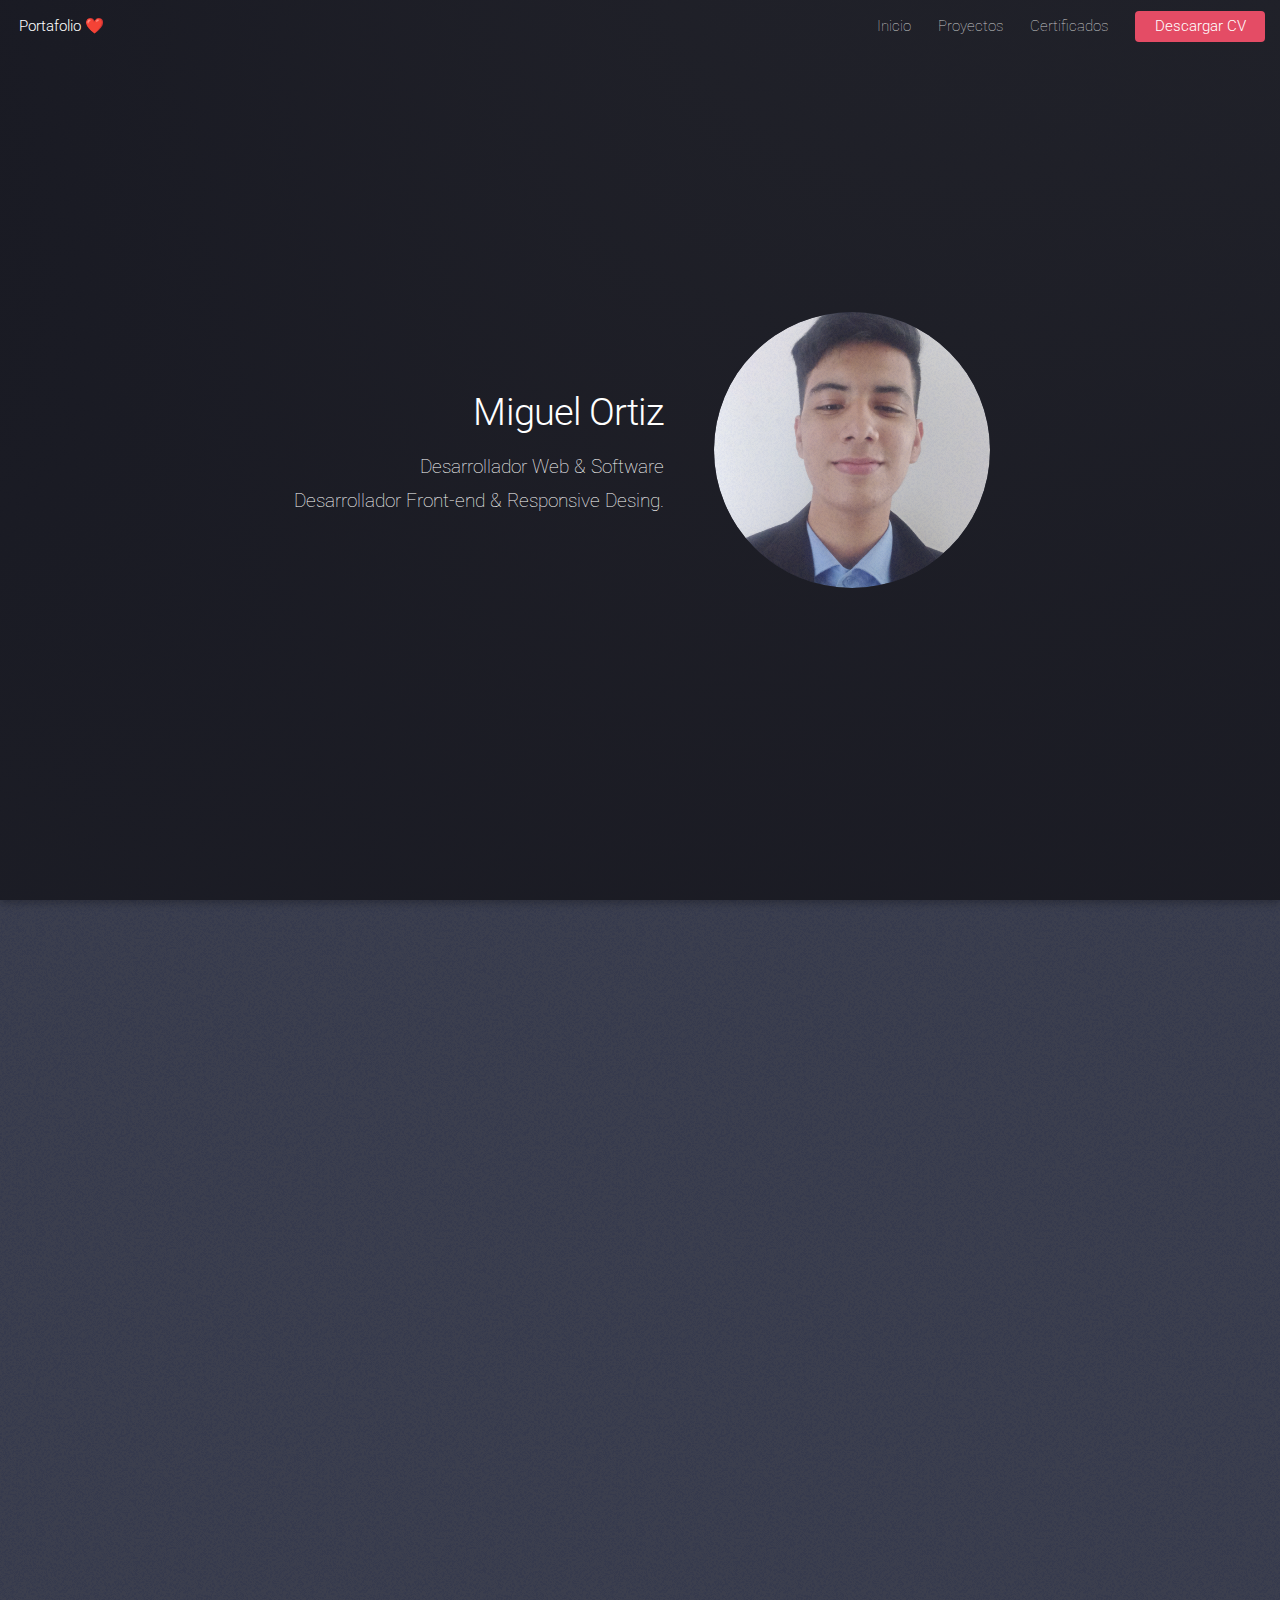
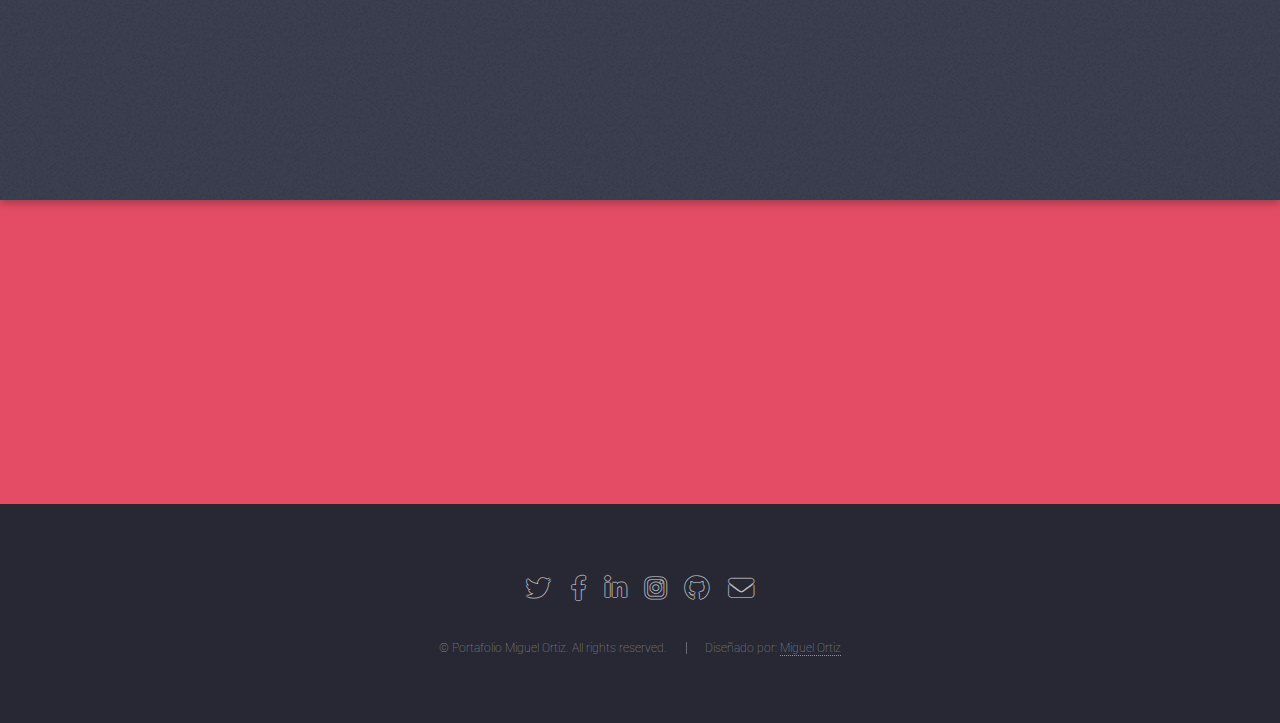
<file: index.html>
<!DOCTYPE HTML>
<html lang="es">
	<head>
		<title>Bienvenido!</title>
		<link rel="shortcut icon" href="images/heart.png">
		<meta charset="utf-8" />
		<meta name="viewport" content="width=device-width, initial-scale=1">
		<link rel="stylesheet" href="assets/css/main.css" />
		<noscript><link rel="stylesheet" href="assets/css/noscript.css" /></noscript>
	</head>
	<body class="is-preload landing">
		<div id="page-wrapper">

			<!-- Header -->
				<header id="header">
					<h1 id="logo"><a href="index.html">Portafolio ❤️</a></h1>
					<nav id="nav">
						<ul>
							<li><a href="index.html">Inicio</a></li>
							<li><a href="#">Proyectos</a></li>
							<li><a href="certificados.php">Certificados</a></li>
							<li><a download="MiguelOrtizCV" href="assets/others/Miguel Angel Ortiz Escobar Currículum vitae.pdf" class="button primary">Descargar CV</a></li>
						</ul>
					</nav>
				</header>

			<!-- Inicio -->
				<section id="banner">
					<div class="content">
						<header>
							<h2>Miguel Ortiz</h2>
							<p>Desarrollador Web & Software<br />
							Desarrollador Front-end & Responsive Desing.
							</p>
						</header>
						<span class="image"><img src="images/foto.jpeg" alt="" /></span>
					</div>
					
				</section>
			
				


			<!-- Sobre mi -->
			<section id="one" class="spotlight style1 bottom">
				<span class="image fit main"><img src="images/code.jpg" alt="" /></span>
				<div class="content">
					<div class="container">
						<div class="row">
							<div class="col-4 col-12-medium">
								<header>
									<h2>Sobre mi</h2>
									<p>Hola!,<br>Bienvenido a mi sitio web personal</p>
								</header>
							</div>
							<div class="col-4 col-12-medium">
								<p>Mi nombre es <strong>Miguel Angel Ortiz Escobar</strong>, soy de Colombia - Cali y tengo 17 años, 
									soy <strong>Freelancer</strong> en mi tiempo libre desarrollando sitios web (Negocios, Portafolios, presentacion),
									y aplicaciones con WordPress para negocios.
								</p>
							</div>
							<div class="col-4 col-12-medium">
								<p><strong>Numero de documento:</strong> 1.109.661.685
								<br><strong>Nombre:</strong> Miguel Angel Ortiz Escobar
								<br><strong>Fecha de nacimiento:</strong> 08/06/2004
								<br><strong>Departamento de residencia</strong>: Tolima - Ibague
								<br><strong>Profesion</strong>: Estudiante
								<br><strong>Experiencia:</strong> 0 experiencia laboral
								<br><strong>Estudios</strong>: Bachiller y Diplomado y Tecnico Mision TIC
								<br><strong>Gustos:</strong> Videojuegos, basketball, programar y aprender
								</p>
							</div>
						</div>
					</div>
				</div>
			</section>
			<!-- Formulario -->
			<section id="five" class="wrapper style2 special fade">
				<div class="container">
					<header>
						<h2>Magna faucibus lorem diam</h2>
						<p>Ante metus praesent faucibus ante integer id accumsan eleifend</p>
					</header>
					<form method="post" action="#" class="cta">
						<div class="row gtr-uniform gtr-50">
							<div class="col-8 col-12-xsmall"><input type="email" name="email" id="email" placeholder="Your Email Address" /></div>
							<div class="col-4 col-12-xsmall"><input type="submit" value="Get Started" class="fit primary" /></div>
						</div>
					</form>
				</div>
			</section>


			

			<!-- Footer -->
				<footer id="footer">
					<ul class="icons">
						<li><a href="https://twitter.com/miguel67156960" class="icon brands alt fa-twitter">
							<span class="label">Twitter</span></a>
						</li>
						<li><a href="https://www.facebook.com/miguelangel.ortizescobar.585" class="icon brands alt fa-facebook-f">
							<span class="label">Facebook</span></a>
						</li>
						<li><a href="https://www.linkedin.com/in/miguel-angel-ortiz-escobar-144a72217/" class="icon brands alt fa-linkedin-in">
							<span class="label">LinkedIn</span></a>
						</li>
						<li><a href="https://www.instagram.com/miguell_ortiz_uwu/" class="icon brands alt fa-instagram">
							<span class="label">Instagram</span></a>
						</li>
						<li><a href="https://github.com/MiguelOrtiz11" class="icon brands alt fa-github">
							<span class="label">GitHub</span></a>
						</li>
						<li><a href="mailto:elsuperm2016@gmail.com" class="icon solid alt fa-envelope">
							<span class="label">Email</span></a>
						</li>
					</ul>
					<ul class="copyright">
						<li>&copy; Portafolio Miguel Ortiz. All rights reserved.</li><li>Diseñado por: <a href="#">Miguel Ortiz</a></li>
					</ul>
				</footer>

		</div>

		<!-- Scripts -->

			<script src="assets/js/jquery.min.js"></script>
			<script src="assets/js/jquery.scrolly.min.js"></script>
			<script src="assets/js/jquery.dropotron.min.js"></script>
			<script src="assets/js/jquery.scrollex.min.js"></script>
			<script src="assets/js/browser.min.js"></script>
			<script src="assets/js/breakpoints.min.js"></script>
			<script src="assets/js/util.js"></script>
			<script src="assets/js/main.js"></script>

	</body>
</html>
</file>
<file: assets/css/noscript.css>
/*
	Landed by HTML5 UP
	html5up.net | @ajlkn
	Free for personal and commercial use under the CCA 3.0 license (html5up.net/license)
*/

/* Loader */

	body.landing.is-preload:before {
		display: none;
	}

	body.landing.is-preload:after {
		display: none;
	}
</file>
<file: assets/css/main.css>
@import url("fontawesome-all.min.css");
@import url("https://fonts.googleapis.com/css?family=Roboto:100,300,100italic,300italic");

html, body, div, span, applet, object,
iframe, h1, h2, h3, h4, h5, h6, p, blockquote,
pre, a, abbr, acronym, address, big, cite,
code, del, dfn, em, img, ins, kbd, q, s, samp,
small, strike, strong, sub, sup, tt, var, b,
u, i, center, dl, dt, dd, ol, ul, li, fieldset,
form, label, legend, table, caption, tbody,
tfoot, thead, tr, th, td, article, aside,
canvas, details, embed, figure, figcaption,
footer, header, hgroup, menu, nav, output, ruby,
section, summary, time, mark, audio, video {
	margin: 0;
	padding: 0;
	border: 0;
	font-size: 100%;
	font: inherit;
	vertical-align: baseline;}

article, aside, details, figcaption, figure,
footer, header, hgroup, menu, nav, section {
	display: block;}

body {
	line-height: 1;
}

ol, ul {
	list-style: none;
}

blockquote, q {
	quotes: none;
}

	blockquote:before, blockquote:after, q:before, q:after {
		content: '';
		content: none;
	}

table {
	border-collapse: collapse;
	border-spacing: 0;
}

body {
	-webkit-text-size-adjust: none;
}

mark {
	background-color: transparent;
	color: inherit;
}

input::-moz-focus-inner {
	border: 0;
	padding: 0;
}

input, select, textarea {
	-moz-appearance: none;
	-webkit-appearance: none;
	-ms-appearance: none;
	appearance: none;
}

/* Basic */

	html {
		box-sizing: border-box;
	}

	*, *:before, *:after {
		box-sizing: inherit;
	}

	html, body {
		background: #1c1d26;
	}

	body.is-preload *, body.is-preload *:before, body.is-preload *:after {
		-moz-animation: none !important;
		-webkit-animation: none !important;
		-ms-animation: none !important;
		animation: none !important;
		-moz-transition: none !important;
		-webkit-transition: none !important;
		-ms-transition: none !important;
		transition: none !important;
	}

	body, input, select, textarea {
		color: rgba(255, 255, 255, 0.75);
		font-family: "Roboto", Helvetica, sans-serif;
		font-size: 15pt;
		font-weight: 100;
		line-height: 1.75em;
	}

	a {
		-moz-transition: border-color 0.2s ease-in-out, color 0.2s ease-in-out;
		-webkit-transition: border-color 0.2s ease-in-out, color 0.2s ease-in-out;
		-ms-transition: border-color 0.2s ease-in-out, color 0.2s ease-in-out;
		transition: border-color 0.2s ease-in-out, color 0.2s ease-in-out;
		border-bottom: dotted 1px;
		color: #e44c65;
		text-decoration: none;
	}

		a:hover {
			color: #e44c65 !important;
			border-bottom-color: transparent;
		}

	strong, b {
		color: #ffffff;
		font-weight: 300;
	}

	em, i {
		font-style: italic;
	}

	p {
		margin: 0 0 2em 0;
	}

	h1, h2, h3, h4, h5, h6 {
		color: #ffffff;
		font-weight: 300;
		line-height: 1em;
		margin: 0 0 1em 0;
	}

		h1 a, h2 a, h3 a, h4 a, h5 a, h6 a {
			color: inherit;
			border: 0;
		}

	h2 {
		font-size: 2em;
		line-height: 1.5em;
		letter-spacing: -0.025em;
	}

	h3 {
		font-size: 1.35em;
		line-height: 1.5em;
	}

	h4 {
		font-size: 1.1em;
		line-height: 1.5em;
	}

	h5 {
		font-size: 0.9em;
		line-height: 1.5em;
	}

	h6 {
		font-size: 0.7em;
		line-height: 1.5em;
	}

	sub {
		font-size: 0.8em;
		position: relative;
		top: 0.5em;
	}

	sup {
		font-size: 0.8em;
		position: relative;
		top: -0.5em;
	}

	hr {
		border: 0;
		border-bottom: solid 1px rgba(255, 255, 255, 0.3);
		margin: 3em 0;
	}

		hr.major {
			margin: 4em 0;
		}

	blockquote {
		border-left: solid 4px rgba(255, 255, 255, 0.3);
		font-style: italic;
		margin: 0 0 2em 0;
		padding: 0.5em 0 0.5em 2em;
	}

	code {
		background: rgba(255, 255, 255, 0.075);
		border-radius: 4px;
		font-family: "Courier New", monospace;
		font-size: 0.9em;
		margin: 0 0.25em;
		padding: 0.25em 0.65em;
	}

	pre {
		-webkit-overflow-scrolling: touch;
		font-family: "Courier New", monospace;
		font-size: 0.9em;
		margin: 0 0 2em 0;
	}

		pre code {
			display: block;
			line-height: 1.75em;
			padding: 1em 1.5em;
			overflow-x: auto;
		}

	.align-left {
		text-align: left;
	}

	.align-center {
		text-align: center;
	}

	.align-right {
		text-align: right;
	}

/* Loader */

	@-moz-keyframes spinner-show {
		0% {
			opacity: 0;
		}

		100% {
			opacity: 1;
		}
	}

	@-webkit-keyframes spinner-show {
		0% {
			opacity: 0;
		}

		100% {
			opacity: 1;
		}
	}

	@-ms-keyframes spinner-show {
		0% {
			opacity: 0;
		}

		100% {
			opacity: 1;
		}
	}

	@keyframes spinner-show {
		0% {
			opacity: 0;
		}

		100% {
			opacity: 1;
		}
	}

	@-moz-keyframes spinner-hide {
		0% {
			color: rgba(255, 255, 255, 0.15);
			z-index: 100001;
			-moz-transform: scale(1) rotate(0deg);
			-webkit-transform: scale(1) rotate(0deg);
			-ms-transform: scale(1) rotate(0deg);
			transform: scale(1) rotate(0deg);
		}

		99% {
			color: #1c1d26;
			z-index: 100001;
			-moz-transform: scale(0.5) rotate(360deg);
			-webkit-transform: scale(0.5) rotate(360deg);
			-ms-transform: scale(0.5) rotate(360deg);
			transform: scale(0.5) rotate(360deg);
		}

		100% {
			color: #1c1d26;
			z-index: -1;
			-moz-transform: scale(0.5) rotate(360deg);
			-webkit-transform: scale(0.5) rotate(360deg);
			-ms-transform: scale(0.5) rotate(360deg);
			transform: scale(0.5) rotate(360deg);
		}
	}

	@-webkit-keyframes spinner-hide {
		0% {
			color: rgba(255, 255, 255, 0.15);
			z-index: 100001;
			-moz-transform: scale(1) rotate(0deg);
			-webkit-transform: scale(1) rotate(0deg);
			-ms-transform: scale(1) rotate(0deg);
			transform: scale(1) rotate(0deg);
		}

		99% {
			color: #1c1d26;
			z-index: 100001;
			-moz-transform: scale(0.5) rotate(360deg);
			-webkit-transform: scale(0.5) rotate(360deg);
			-ms-transform: scale(0.5) rotate(360deg);
			transform: scale(0.5) rotate(360deg);
		}

		100% {
			color: #1c1d26;
			z-index: -1;
			-moz-transform: scale(0.5) rotate(360deg);
			-webkit-transform: scale(0.5) rotate(360deg);
			-ms-transform: scale(0.5) rotate(360deg);
			transform: scale(0.5) rotate(360deg);
		}
	}

	@-ms-keyframes spinner-hide {
		0% {
			color: rgba(255, 255, 255, 0.15);
			z-index: 100001;
			-moz-transform: scale(1) rotate(0deg);
			-webkit-transform: scale(1) rotate(0deg);
			-ms-transform: scale(1) rotate(0deg);
			transform: scale(1) rotate(0deg);
		}

		99% {
			color: #1c1d26;
			z-index: 100001;
			-moz-transform: scale(0.5) rotate(360deg);
			-webkit-transform: scale(0.5) rotate(360deg);
			-ms-transform: scale(0.5) rotate(360deg);
			transform: scale(0.5) rotate(360deg);
		}

		100% {
			color: #1c1d26;
			z-index: -1;
			-moz-transform: scale(0.5) rotate(360deg);
			-webkit-transform: scale(0.5) rotate(360deg);
			-ms-transform: scale(0.5) rotate(360deg);
			transform: scale(0.5) rotate(360deg);
		}
	}

	@keyframes spinner-hide {
		0% {
			color: rgba(255, 255, 255, 0.15);
			z-index: 100001;
			-moz-transform: scale(1) rotate(0deg);
			-webkit-transform: scale(1) rotate(0deg);
			-ms-transform: scale(1) rotate(0deg);
			transform: scale(1) rotate(0deg);
		}

		99% {
			color: #1c1d26;
			z-index: 100001;
			-moz-transform: scale(0.5) rotate(360deg);
			-webkit-transform: scale(0.5) rotate(360deg);
			-ms-transform: scale(0.5) rotate(360deg);
			transform: scale(0.5) rotate(360deg);
		}

		100% {
			color: #1c1d26;
			z-index: -1;
			-moz-transform: scale(0.5) rotate(360deg);
			-webkit-transform: scale(0.5) rotate(360deg);
			-ms-transform: scale(0.5) rotate(360deg);
			transform: scale(0.5) rotate(360deg);
		}
	}

	@-moz-keyframes spinner-rotate {
		0% {
			-moz-transform: scale(1) rotate(0deg);
			-webkit-transform: scale(1) rotate(0deg);
			-ms-transform: scale(1) rotate(0deg);
			transform: scale(1) rotate(0deg);
		}

		100% {
			-moz-transform: scale(1) rotate(360deg);
			-webkit-transform: scale(1) rotate(360deg);
			-ms-transform: scale(1) rotate(360deg);
			transform: scale(1) rotate(360deg);
		}
	}

	@-webkit-keyframes spinner-rotate {
		0% {
			-moz-transform: scale(1) rotate(0deg);
			-webkit-transform: scale(1) rotate(0deg);
			-ms-transform: scale(1) rotate(0deg);
			transform: scale(1) rotate(0deg);
		}

		100% {
			-moz-transform: scale(1) rotate(360deg);
			-webkit-transform: scale(1) rotate(360deg);
			-ms-transform: scale(1) rotate(360deg);
			transform: scale(1) rotate(360deg);
		}
	}

	@-ms-keyframes spinner-rotate {
		0% {
			-moz-transform: scale(1) rotate(0deg);
			-webkit-transform: scale(1) rotate(0deg);
			-ms-transform: scale(1) rotate(0deg);
			transform: scale(1) rotate(0deg);
		}

		100% {
			-moz-transform: scale(1) rotate(360deg);
			-webkit-transform: scale(1) rotate(360deg);
			-ms-transform: scale(1) rotate(360deg);
			transform: scale(1) rotate(360deg);
		}
	}

	@keyframes spinner-rotate {
		0% {
			-moz-transform: scale(1) rotate(0deg);
			-webkit-transform: scale(1) rotate(0deg);
			-ms-transform: scale(1) rotate(0deg);
			transform: scale(1) rotate(0deg);
		}

		100% {
			-moz-transform: scale(1) rotate(360deg);
			-webkit-transform: scale(1) rotate(360deg);
			-ms-transform: scale(1) rotate(360deg);
			transform: scale(1) rotate(360deg);
		}
	}

	@-moz-keyframes overlay-hide {
		0% {
			opacity: 1;
			z-index: 100000;
		}

		15% {
			opacity: 1;
			z-index: 100000;
		}

		99% {
			opacity: 0;
			z-index: 100000;
		}

		100% {
			opacity: 0;
			z-index: -1;
		}
	}

	@-webkit-keyframes overlay-hide {
		0% {
			opacity: 1;
			z-index: 100000;
		}

		15% {
			opacity: 1;
			z-index: 100000;
		}

		99% {
			opacity: 0;
			z-index: 100000;
		}

		100% {
			opacity: 0;
			z-index: -1;
		}
	}

	@-ms-keyframes overlay-hide {
		0% {
			opacity: 1;
			z-index: 100000;
		}

		15% {
			opacity: 1;
			z-index: 100000;
		}

		99% {
			opacity: 0;
			z-index: 100000;
		}

		100% {
			opacity: 0;
			z-index: -1;
		}
	}

	@keyframes overlay-hide {
		0% {
			opacity: 1;
			z-index: 100000;
		}

		15% {
			opacity: 1;
			z-index: 100000;
		}

		99% {
			opacity: 0;
			z-index: 100000;
		}

		100% {
			opacity: 0;
			z-index: -1;
		}
	}

	body.landing {
		text-decoration: none;
	}

		body.landing:before {
			-moz-osx-font-smoothing: grayscale;
			-webkit-font-smoothing: antialiased;
			display: inline-block;
			font-style: normal;
			font-variant: normal;
			text-rendering: auto;
			line-height: 1;
			text-transform: none !important;
			font-family: 'Font Awesome 5 Free';
			font-weight: 900;
		}

		body.landing:before {
			-moz-animation: spinner-show 1.5s 1 0.25s ease forwards, spinner-hide 0.25s ease-in-out forwards !important;
			-webkit-animation: spinner-show 1.5s 1 0.25s ease forwards, spinner-hide 0.25s ease-in-out forwards !important;
			-ms-animation: spinner-show 1.5s 1 0.25s ease forwards, spinner-hide 0.25s ease-in-out forwards !important;
			animation: spinner-show 1.5s 1 0.25s ease forwards, spinner-hide 0.25s ease-in-out forwards !important;
			-moz-transform-origin: 50% 50%;
			-webkit-transform-origin: 50% 50%;
			-ms-transform-origin: 50% 50%;
			transform-origin: 50% 50%;
			color: rgba(255, 255, 255, 0.15);
			content: '\f1ce';
			cursor: default;
			display: block;
			font-size: 2em;
			height: 2em;
			left: 50%;
			line-height: 2em;
			margin: -1em 0 0 -1em;
			opacity: 0;
			position: fixed;
			text-align: center;
			top: 50%;
			width: 2em;
			z-index: -1;
		}

		body.landing:after {
			-moz-animation: overlay-hide 1.5s ease-in forwards !important;
			-webkit-animation: overlay-hide 1.5s ease-in forwards !important;
			-ms-animation: overlay-hide 1.5s ease-in forwards !important;
			animation: overlay-hide 1.5s ease-in forwards !important;
			background: #1c1d26;
			content: '';
			display: block;
			height: 100%;
			left: 0;
			opacity: 0;
			position: fixed;
			top: 0;
			width: 100%;
			z-index: -1;
		}

		body.landing.is-preload:before {
			-moz-animation: spinner-show 1.5s 1 0.25s ease forwards, spinner-rotate 0.75s infinite linear !important;
			-webkit-animation: spinner-show 1.5s 1 0.25s ease forwards, spinner-rotate 0.75s infinite linear !important;
			-ms-animation: spinner-show 1.5s 1 0.25s ease forwards, spinner-rotate 0.75s infinite linear !important;
			animation: spinner-show 1.5s 1 0.25s ease forwards, spinner-rotate 0.75s infinite linear !important;
			z-index: 100001;
		}

		body.landing.is-preload:after {
			-moz-animation: none !important;
			-webkit-animation: none !important;
			-ms-animation: none !important;
			animation: none !important;
			opacity: 1;
			z-index: 100000;
		}

	@media (-webkit-min-device-pixel-ratio: 2) {

		body.landing:before {
			line-height: 2.025em;
		}

	}

/* Container */

	.container {
		margin: 0 auto;
		max-width: calc(100% - 4em);
		width: 70em;
	}

		.container.xsmall {
			width: 17.5em;
		}

		.container.small {
			width: 35em;
		}

		.container.medium {
			width: 52.5em;
		}

		.container.large {
			width: 87.5em;
		}

		.container.xlarge {
			width: 105em;
		}

		.container.max {
			width: 100%;
		}

		@media screen and (max-width: 1280px) {

			.container {
				width: 90%;
				max-width: 100%;
			}

		}

		@media screen and (max-width: 980px) {

			.container {
				width: 100% !important;
			}

		}

/* Row */

	.row {
		display: flex;
		flex-wrap: wrap;
		box-sizing: border-box;
		align-items: stretch;
	}

		.row > * {
			box-sizing: border-box;
		}

		.row.gtr-uniform > * > :last-child {
			margin-bottom: 0;
		}

		.row.aln-left {
			justify-content: flex-start;
		}

		.row.aln-center {
			justify-content: center;
		}

		.row.aln-right {
			justify-content: flex-end;
		}

		.row.aln-top {
			align-items: flex-start;
		}

		.row.aln-middle {
			align-items: center;
		}

		.row.aln-bottom {
			align-items: flex-end;
		}

		.row > .imp {
			order: -1;
		}

		.row > .col-1 {
			width: 8.33333%;
		}

		.row > .off-1 {
			margin-left: 8.33333%;
		}

		.row > .col-2 {
			width: 16.66667%;
		}

		.row > .off-2 {
			margin-left: 16.66667%;
		}

		.row > .col-3 {
			width: 25%;
		}

		.row > .off-3 {
			margin-left: 25%;
		}

		.row > .col-4 {
			width: 33.33333%;
		}

		.row > .off-4 {
			margin-left: 33.33333%;
		}

		.row > .col-5 {
			width: 41.66667%;
		}

		.row > .off-5 {
			margin-left: 41.66667%;
		}

		.row > .col-6 {
			width: 50%;
		}

		.row > .off-6 {
			margin-left: 50%;
		}

		.row > .col-7 {
			width: 58.33333%;
		}

		.row > .off-7 {
			margin-left: 58.33333%;
		}

		.row > .col-8 {
			width: 66.66667%;
		}

		.row > .off-8 {
			margin-left: 66.66667%;
		}

		.row > .col-9 {
			width: 75%;
		}

		.row > .off-9 {
			margin-left: 75%;
		}

		.row > .col-10 {
			width: 83.33333%;
		}

		.row > .off-10 {
			margin-left: 83.33333%;
		}

		.row > .col-11 {
			width: 91.66667%;
		}

		.row > .off-11 {
			margin-left: 91.66667%;
		}

		.row > .col-12 {
			width: 100%;
		}

		.row > .off-12 {
			margin-left: 100%;
		}

		.row.gtr-0 {
			margin-top: 0;
			margin-left: 0em;
		}

			.row.gtr-0 > * {
				padding: 0 0 0 0em;
			}

			.row.gtr-0.gtr-uniform {
				margin-top: 0em;
			}

				.row.gtr-0.gtr-uniform > * {
					padding-top: 0em;
				}

		.row.gtr-25 {
			margin-top: 0;
			margin-left: -0.625em;
		}

			.row.gtr-25 > * {
				padding: 0 0 0 0.625em;
			}

			.row.gtr-25.gtr-uniform {
				margin-top: -0.625em;
			}

				.row.gtr-25.gtr-uniform > * {
					padding-top: 0.625em;
				}

		.row.gtr-50 {
			margin-top: 0;
			margin-left: -1.25em;
		}

			.row.gtr-50 > * {
				padding: 0 0 0 1.25em;
			}

			.row.gtr-50.gtr-uniform {
				margin-top: -1.25em;
			}

				.row.gtr-50.gtr-uniform > * {
					padding-top: 1.25em;
				}

		.row {
			margin-top: 0;
			margin-left: -2.5em;
		}

			.row > * {
				padding: 0 0 0 2.5em;
			}

			.row.gtr-uniform {
				margin-top: -2.5em;
			}

				.row.gtr-uniform > * {
					padding-top: 2.5em;
				}

		.row.gtr-150 {
			margin-top: 0;
			margin-left: -3.75em;
		}

			.row.gtr-150 > * {
				padding: 0 0 0 3.75em;
			}

			.row.gtr-150.gtr-uniform {
				margin-top: -3.75em;
			}

				.row.gtr-150.gtr-uniform > * {
					padding-top: 3.75em;
				}

		.row.gtr-200 {
			margin-top: 0;
			margin-left: -5em;
		}

			.row.gtr-200 > * {
				padding: 0 0 0 5em;
			}

			.row.gtr-200.gtr-uniform {
				margin-top: -5em;
			}

				.row.gtr-200.gtr-uniform > * {
					padding-top: 5em;
				}

		@media screen and (max-width: 1680px) {

			.row {
				display: flex;
				flex-wrap: wrap;
				box-sizing: border-box;
				align-items: stretch;
			}

				.row > * {
					box-sizing: border-box;
				}

				.row.gtr-uniform > * > :last-child {
					margin-bottom: 0;
				}

				.row.aln-left {
					justify-content: flex-start;
				}

				.row.aln-center {
					justify-content: center;
				}

				.row.aln-right {
					justify-content: flex-end;
				}

				.row.aln-top {
					align-items: flex-start;
				}

				.row.aln-middle {
					align-items: center;
				}

				.row.aln-bottom {
					align-items: flex-end;
				}

				.row > .imp-xlarge {
					order: -1;
				}

				.row > .col-1-xlarge {
					width: 8.33333%;
				}

				.row > .off-1-xlarge {
					margin-left: 8.33333%;
				}

				.row > .col-2-xlarge {
					width: 16.66667%;
				}

				.row > .off-2-xlarge {
					margin-left: 16.66667%;
				}

				.row > .col-3-xlarge {
					width: 25%;
				}

				.row > .off-3-xlarge {
					margin-left: 25%;
				}

				.row > .col-4-xlarge {
					width: 33.33333%;
				}

				.row > .off-4-xlarge {
					margin-left: 33.33333%;
				}

				.row > .col-5-xlarge {
					width: 41.66667%;
				}

				.row > .off-5-xlarge {
					margin-left: 41.66667%;
				}

				.row > .col-6-xlarge {
					width: 50%;
				}

				.row > .off-6-xlarge {
					margin-left: 50%;
				}

				.row > .col-7-xlarge {
					width: 58.33333%;
				}

				.row > .off-7-xlarge {
					margin-left: 58.33333%;
				}

				.row > .col-8-xlarge {
					width: 66.66667%;
				}

				.row > .off-8-xlarge {
					margin-left: 66.66667%;
				}

				.row > .col-9-xlarge {
					width: 75%;
				}

				.row > .off-9-xlarge {
					margin-left: 75%;
				}

				.row > .col-10-xlarge {
					width: 83.33333%;
				}

				.row > .off-10-xlarge {
					margin-left: 83.33333%;
				}

				.row > .col-11-xlarge {
					width: 91.66667%;
				}

				.row > .off-11-xlarge {
					margin-left: 91.66667%;
				}

				.row > .col-12-xlarge {
					width: 100%;
				}

				.row > .off-12-xlarge {
					margin-left: 100%;
				}

				.row.gtr-0 {
					margin-top: 0;
					margin-left: 0em;
				}

					.row.gtr-0 > * {
						padding: 0 0 0 0em;
					}

					.row.gtr-0.gtr-uniform {
						margin-top: 0em;
					}

						.row.gtr-0.gtr-uniform > * {
							padding-top: 0em;
						}

				.row.gtr-25 {
					margin-top: 0;
					margin-left: -0.625em;
				}

					.row.gtr-25 > * {
						padding: 0 0 0 0.625em;
					}

					.row.gtr-25.gtr-uniform {
						margin-top: -0.625em;
					}

						.row.gtr-25.gtr-uniform > * {
							padding-top: 0.625em;
						}

				.row.gtr-50 {
					margin-top: 0;
					margin-left: -1.25em;
				}

					.row.gtr-50 > * {
						padding: 0 0 0 1.25em;
					}

					.row.gtr-50.gtr-uniform {
						margin-top: -1.25em;
					}

						.row.gtr-50.gtr-uniform > * {
							padding-top: 1.25em;
						}

				.row {
					margin-top: 0;
					margin-left: -2.5em;
				}

					.row > * {
						padding: 0 0 0 2.5em;
					}

					.row.gtr-uniform {
						margin-top: -2.5em;
					}

						.row.gtr-uniform > * {
							padding-top: 2.5em;
						}

				.row.gtr-150 {
					margin-top: 0;
					margin-left: -3.75em;
				}

					.row.gtr-150 > * {
						padding: 0 0 0 3.75em;
					}

					.row.gtr-150.gtr-uniform {
						margin-top: -3.75em;
					}

						.row.gtr-150.gtr-uniform > * {
							padding-top: 3.75em;
						}

				.row.gtr-200 {
					margin-top: 0;
					margin-left: -5em;
				}

					.row.gtr-200 > * {
						padding: 0 0 0 5em;
					}

					.row.gtr-200.gtr-uniform {
						margin-top: -5em;
					}

						.row.gtr-200.gtr-uniform > * {
							padding-top: 5em;
						}

		}

		@media screen and (max-width: 1280px) {

			.row {
				display: flex;
				flex-wrap: wrap;
				box-sizing: border-box;
				align-items: stretch;
			}

				.row > * {
					box-sizing: border-box;
				}

				.row.gtr-uniform > * > :last-child {
					margin-bottom: 0;
				}

				.row.aln-left {
					justify-content: flex-start;
				}

				.row.aln-center {
					justify-content: center;
				}

				.row.aln-right {
					justify-content: flex-end;
				}

				.row.aln-top {
					align-items: flex-start;
				}

				.row.aln-middle {
					align-items: center;
				}

				.row.aln-bottom {
					align-items: flex-end;
				}

				.row > .imp-large {
					order: -1;
				}

				.row > .col-1-large {
					width: 8.33333%;
				}

				.row > .off-1-large {
					margin-left: 8.33333%;
				}

				.row > .col-2-large {
					width: 16.66667%;
				}

				.row > .off-2-large {
					margin-left: 16.66667%;
				}

				.row > .col-3-large {
					width: 25%;
				}

				.row > .off-3-large {
					margin-left: 25%;
				}

				.row > .col-4-large {
					width: 33.33333%;
				}

				.row > .off-4-large {
					margin-left: 33.33333%;
				}

				.row > .col-5-large {
					width: 41.66667%;
				}

				.row > .off-5-large {
					margin-left: 41.66667%;
				}

				.row > .col-6-large {
					width: 50%;
				}

				.row > .off-6-large {
					margin-left: 50%;
				}

				.row > .col-7-large {
					width: 58.33333%;
				}

				.row > .off-7-large {
					margin-left: 58.33333%;
				}

				.row > .col-8-large {
					width: 66.66667%;
				}

				.row > .off-8-large {
					margin-left: 66.66667%;
				}

				.row > .col-9-large {
					width: 75%;
				}

				.row > .off-9-large {
					margin-left: 75%;
				}

				.row > .col-10-large {
					width: 83.33333%;
				}

				.row > .off-10-large {
					margin-left: 83.33333%;
				}

				.row > .col-11-large {
					width: 91.66667%;
				}

				.row > .off-11-large {
					margin-left: 91.66667%;
				}

				.row > .col-12-large {
					width: 100%;
				}

				.row > .off-12-large {
					margin-left: 100%;
				}

				.row.gtr-0 {
					margin-top: 0;
					margin-left: 0em;
				}

					.row.gtr-0 > * {
						padding: 0 0 0 0em;
					}

					.row.gtr-0.gtr-uniform {
						margin-top: 0em;
					}

						.row.gtr-0.gtr-uniform > * {
							padding-top: 0em;
						}

				.row.gtr-25 {
					margin-top: 0;
					margin-left: -0.625em;
				}

					.row.gtr-25 > * {
						padding: 0 0 0 0.625em;
					}

					.row.gtr-25.gtr-uniform {
						margin-top: -0.625em;
					}

						.row.gtr-25.gtr-uniform > * {
							padding-top: 0.625em;
						}

				.row.gtr-50 {
					margin-top: 0;
					margin-left: -1.25em;
				}

					.row.gtr-50 > * {
						padding: 0 0 0 1.25em;
					}

					.row.gtr-50.gtr-uniform {
						margin-top: -1.25em;
					}

						.row.gtr-50.gtr-uniform > * {
							padding-top: 1.25em;
						}

				.row {
					margin-top: 0;
					margin-left: -2.5em;
				}

					.row > * {
						padding: 0 0 0 2.5em;
					}

					.row.gtr-uniform {
						margin-top: -2.5em;
					}

						.row.gtr-uniform > * {
							padding-top: 2.5em;
						}

				.row.gtr-150 {
					margin-top: 0;
					margin-left: -3.75em;
				}

					.row.gtr-150 > * {
						padding: 0 0 0 3.75em;
					}

					.row.gtr-150.gtr-uniform {
						margin-top: -3.75em;
					}

						.row.gtr-150.gtr-uniform > * {
							padding-top: 3.75em;
						}

				.row.gtr-200 {
					margin-top: 0;
					margin-left: -5em;
				}

					.row.gtr-200 > * {
						padding: 0 0 0 5em;
					}

					.row.gtr-200.gtr-uniform {
						margin-top: -5em;
					}

						.row.gtr-200.gtr-uniform > * {
							padding-top: 5em;
						}

		}

		@media screen and (max-width: 980px) {

			.row {
				display: flex;
				flex-wrap: wrap;
				box-sizing: border-box;
				align-items: stretch;
			}

				.row > * {
					box-sizing: border-box;
				}

				.row.gtr-uniform > * > :last-child {
					margin-bottom: 0;
				}

				.row.aln-left {
					justify-content: flex-start;
				}

				.row.aln-center {
					justify-content: center;
				}

				.row.aln-right {
					justify-content: flex-end;
				}

				.row.aln-top {
					align-items: flex-start;
				}

				.row.aln-middle {
					align-items: center;
				}

				.row.aln-bottom {
					align-items: flex-end;
				}

				.row > .imp-medium {
					order: -1;
				}

				.row > .col-1-medium {
					width: 8.33333%;
				}

				.row > .off-1-medium {
					margin-left: 8.33333%;
				}

				.row > .col-2-medium {
					width: 16.66667%;
				}

				.row > .off-2-medium {
					margin-left: 16.66667%;
				}

				.row > .col-3-medium {
					width: 25%;
				}

				.row > .off-3-medium {
					margin-left: 25%;
				}

				.row > .col-4-medium {
					width: 33.33333%;
				}

				.row > .off-4-medium {
					margin-left: 33.33333%;
				}

				.row > .col-5-medium {
					width: 41.66667%;
				}

				.row > .off-5-medium {
					margin-left: 41.66667%;
				}

				.row > .col-6-medium {
					width: 50%;
				}

				.row > .off-6-medium {
					margin-left: 50%;
				}

				.row > .col-7-medium {
					width: 58.33333%;
				}

				.row > .off-7-medium {
					margin-left: 58.33333%;
				}

				.row > .col-8-medium {
					width: 66.66667%;
				}

				.row > .off-8-medium {
					margin-left: 66.66667%;
				}

				.row > .col-9-medium {
					width: 75%;
				}

				.row > .off-9-medium {
					margin-left: 75%;
				}

				.row > .col-10-medium {
					width: 83.33333%;
				}

				.row > .off-10-medium {
					margin-left: 83.33333%;
				}

				.row > .col-11-medium {
					width: 91.66667%;
				}

				.row > .off-11-medium {
					margin-left: 91.66667%;
				}

				.row > .col-12-medium {
					width: 100%;
				}

				.row > .off-12-medium {
					margin-left: 100%;
				}

				.row.gtr-0 {
					margin-top: 0;
					margin-left: 0em;
				}

					.row.gtr-0 > * {
						padding: 0 0 0 0em;
					}

					.row.gtr-0.gtr-uniform {
						margin-top: 0em;
					}

						.row.gtr-0.gtr-uniform > * {
							padding-top: 0em;
						}

				.row.gtr-25 {
					margin-top: 0;
					margin-left: -0.625em;
				}

					.row.gtr-25 > * {
						padding: 0 0 0 0.625em;
					}

					.row.gtr-25.gtr-uniform {
						margin-top: -0.625em;
					}

						.row.gtr-25.gtr-uniform > * {
							padding-top: 0.625em;
						}

				.row.gtr-50 {
					margin-top: 0;
					margin-left: -1.25em;
				}

					.row.gtr-50 > * {
						padding: 0 0 0 1.25em;
					}

					.row.gtr-50.gtr-uniform {
						margin-top: -1.25em;
					}

						.row.gtr-50.gtr-uniform > * {
							padding-top: 1.25em;
						}

				.row {
					margin-top: 0;
					margin-left: -2.5em;
				}

					.row > * {
						padding: 0 0 0 2.5em;
					}

					.row.gtr-uniform {
						margin-top: -2.5em;
					}

						.row.gtr-uniform > * {
							padding-top: 2.5em;
						}

				.row.gtr-150 {
					margin-top: 0;
					margin-left: -3.75em;
				}

					.row.gtr-150 > * {
						padding: 0 0 0 3.75em;
					}

					.row.gtr-150.gtr-uniform {
						margin-top: -3.75em;
					}

						.row.gtr-150.gtr-uniform > * {
							padding-top: 3.75em;
						}

				.row.gtr-200 {
					margin-top: 0;
					margin-left: -5em;
				}

					.row.gtr-200 > * {
						padding: 0 0 0 5em;
					}

					.row.gtr-200.gtr-uniform {
						margin-top: -5em;
					}

						.row.gtr-200.gtr-uniform > * {
							padding-top: 5em;
						}

		}

		@media screen and (max-width: 736px) {

			.row {
				display: flex;
				flex-wrap: wrap;
				box-sizing: border-box;
				align-items: stretch;
			}

				.row > * {
					box-sizing: border-box;
				}

				.row.gtr-uniform > * > :last-child {
					margin-bottom: 0;
				}

				.row.aln-left {
					justify-content: flex-start;
				}

				.row.aln-center {
					justify-content: center;
				}

				.row.aln-right {
					justify-content: flex-end;
				}

				.row.aln-top {
					align-items: flex-start;
				}

				.row.aln-middle {
					align-items: center;
				}

				.row.aln-bottom {
					align-items: flex-end;
				}

				.row > .imp-small {
					order: -1;
				}

				.row > .col-1-small {
					width: 8.33333%;
				}

				.row > .off-1-small {
					margin-left: 8.33333%;
				}

				.row > .col-2-small {
					width: 16.66667%;
				}

				.row > .off-2-small {
					margin-left: 16.66667%;
				}

				.row > .col-3-small {
					width: 25%;
				}

				.row > .off-3-small {
					margin-left: 25%;
				}

				.row > .col-4-small {
					width: 33.33333%;
				}

				.row > .off-4-small {
					margin-left: 33.33333%;
				}

				.row > .col-5-small {
					width: 41.66667%;
				}

				.row > .off-5-small {
					margin-left: 41.66667%;
				}

				.row > .col-6-small {
					width: 50%;
				}

				.row > .off-6-small {
					margin-left: 50%;
				}

				.row > .col-7-small {
					width: 58.33333%;
				}

				.row > .off-7-small {
					margin-left: 58.33333%;
				}

				.row > .col-8-small {
					width: 66.66667%;
				}

				.row > .off-8-small {
					margin-left: 66.66667%;
				}

				.row > .col-9-small {
					width: 75%;
				}

				.row > .off-9-small {
					margin-left: 75%;
				}

				.row > .col-10-small {
					width: 83.33333%;
				}

				.row > .off-10-small {
					margin-left: 83.33333%;
				}

				.row > .col-11-small {
					width: 91.66667%;
				}

				.row > .off-11-small {
					margin-left: 91.66667%;
				}

				.row > .col-12-small {
					width: 100%;
				}

				.row > .off-12-small {
					margin-left: 100%;
				}

				.row.gtr-0 {
					margin-top: 0;
					margin-left: 0em;
				}

					.row.gtr-0 > * {
						padding: 0 0 0 0em;
					}

					.row.gtr-0.gtr-uniform {
						margin-top: 0em;
					}

						.row.gtr-0.gtr-uniform > * {
							padding-top: 0em;
						}

				.row.gtr-25 {
					margin-top: 0;
					margin-left: -0.625em;
				}

					.row.gtr-25 > * {
						padding: 0 0 0 0.625em;
					}

					.row.gtr-25.gtr-uniform {
						margin-top: -0.625em;
					}

						.row.gtr-25.gtr-uniform > * {
							padding-top: 0.625em;
						}

				.row.gtr-50 {
					margin-top: 0;
					margin-left: -1.25em;
				}

					.row.gtr-50 > * {
						padding: 0 0 0 1.25em;
					}

					.row.gtr-50.gtr-uniform {
						margin-top: -1.25em;
					}

						.row.gtr-50.gtr-uniform > * {
							padding-top: 1.25em;
						}

				.row {
					margin-top: 0;
					margin-left: -2.5em;
				}

					.row > * {
						padding: 0 0 0 2.5em;
					}

					.row.gtr-uniform {
						margin-top: -2.5em;
					}

						.row.gtr-uniform > * {
							padding-top: 2.5em;
						}

				.row.gtr-150 {
					margin-top: 0;
					margin-left: -3.75em;
				}

					.row.gtr-150 > * {
						padding: 0 0 0 3.75em;
					}

					.row.gtr-150.gtr-uniform {
						margin-top: -3.75em;
					}

						.row.gtr-150.gtr-uniform > * {
							padding-top: 3.75em;
						}

				.row.gtr-200 {
					margin-top: 0;
					margin-left: -5em;
				}

					.row.gtr-200 > * {
						padding: 0 0 0 5em;
					}

					.row.gtr-200.gtr-uniform {
						margin-top: -5em;
					}

						.row.gtr-200.gtr-uniform > * {
							padding-top: 5em;
						}

		}

		@media screen and (max-width: 480px) {

			.row {
				display: flex;
				flex-wrap: wrap;
				box-sizing: border-box;
				align-items: stretch;
			}

				.row > * {
					box-sizing: border-box;
				}

				.row.gtr-uniform > * > :last-child {
					margin-bottom: 0;
				}

				.row.aln-left {
					justify-content: flex-start;
				}

				.row.aln-center {
					justify-content: center;
				}

				.row.aln-right {
					justify-content: flex-end;
				}

				.row.aln-top {
					align-items: flex-start;
				}

				.row.aln-middle {
					align-items: center;
				}

				.row.aln-bottom {
					align-items: flex-end;
				}

				.row > .imp-xsmall {
					order: -1;
				}

				.row > .col-1-xsmall {
					width: 8.33333%;
				}

				.row > .off-1-xsmall {
					margin-left: 8.33333%;
				}

				.row > .col-2-xsmall {
					width: 16.66667%;
				}

				.row > .off-2-xsmall {
					margin-left: 16.66667%;
				}

				.row > .col-3-xsmall {
					width: 25%;
				}

				.row > .off-3-xsmall {
					margin-left: 25%;
				}

				.row > .col-4-xsmall {
					width: 33.33333%;
				}

				.row > .off-4-xsmall {
					margin-left: 33.33333%;
				}

				.row > .col-5-xsmall {
					width: 41.66667%;
				}

				.row > .off-5-xsmall {
					margin-left: 41.66667%;
				}

				.row > .col-6-xsmall {
					width: 50%;
				}

				.row > .off-6-xsmall {
					margin-left: 50%;
				}

				.row > .col-7-xsmall {
					width: 58.33333%;
				}

				.row > .off-7-xsmall {
					margin-left: 58.33333%;
				}

				.row > .col-8-xsmall {
					width: 66.66667%;
				}

				.row > .off-8-xsmall {
					margin-left: 66.66667%;
				}

				.row > .col-9-xsmall {
					width: 75%;
				}

				.row > .off-9-xsmall {
					margin-left: 75%;
				}

				.row > .col-10-xsmall {
					width: 83.33333%;
				}

				.row > .off-10-xsmall {
					margin-left: 83.33333%;
				}

				.row > .col-11-xsmall {
					width: 91.66667%;
				}

				.row > .off-11-xsmall {
					margin-left: 91.66667%;
				}

				.row > .col-12-xsmall {
					width: 100%;
				}

				.row > .off-12-xsmall {
					margin-left: 100%;
				}

				.row.gtr-0 {
					margin-top: 0;
					margin-left: 0em;
				}

					.row.gtr-0 > * {
						padding: 0 0 0 0em;
					}

					.row.gtr-0.gtr-uniform {
						margin-top: 0em;
					}

						.row.gtr-0.gtr-uniform > * {
							padding-top: 0em;
						}

				.row.gtr-25 {
					margin-top: 0;
					margin-left: -0.625em;
				}

					.row.gtr-25 > * {
						padding: 0 0 0 0.625em;
					}

					.row.gtr-25.gtr-uniform {
						margin-top: -0.625em;
					}

						.row.gtr-25.gtr-uniform > * {
							padding-top: 0.625em;
						}

				.row.gtr-50 {
					margin-top: 0;
					margin-left: -1.25em;
				}

					.row.gtr-50 > * {
						padding: 0 0 0 1.25em;
					}

					.row.gtr-50.gtr-uniform {
						margin-top: -1.25em;
					}

						.row.gtr-50.gtr-uniform > * {
							padding-top: 1.25em;
						}

				.row {
					margin-top: 0;
					margin-left: -2.5em;
				}

					.row > * {
						padding: 0 0 0 2.5em;
					}

					.row.gtr-uniform {
						margin-top: -2.5em;
					}

						.row.gtr-uniform > * {
							padding-top: 2.5em;
						}

				.row.gtr-150 {
					margin-top: 0;
					margin-left: -3.75em;
				}

					.row.gtr-150 > * {
						padding: 0 0 0 3.75em;
					}

					.row.gtr-150.gtr-uniform {
						margin-top: -3.75em;
					}

						.row.gtr-150.gtr-uniform > * {
							padding-top: 3.75em;
						}

				.row.gtr-200 {
					margin-top: 0;
					margin-left: -5em;
				}

					.row.gtr-200 > * {
						padding: 0 0 0 5em;
					}

					.row.gtr-200.gtr-uniform {
						margin-top: -5em;
					}

						.row.gtr-200.gtr-uniform > * {
							padding-top: 5em;
						}

		}

/* Section/Article */

	section.special, article.special {
		text-align: center;
	}

	header p {
		color: #ffffff;
		position: relative;
		margin: 0 0 1.5em 0;
	}

	header h2 + p {
		font-size: 1.25em;
		margin-top: -1em;
		line-height: 1.75em;
	}

	header h3 + p {
		font-size: 1.1em;
		margin-top: -0.8em;
		line-height: 1.75em;
	}

	header h4 + p,
	header h5 + p,
	header h6 + p {
		font-size: 0.9em;
		margin-top: -0.6em;
		line-height: 1.5em;
	}

	header.major {
		margin: 0 0 4em 0;
		position: relative;
		text-align: center;
	}

		header.major:after {
			background: #e44c65;
			content: '';
			display: inline-block;
			height: 0.2em;
			max-width: 20em;
			width: 75%;
		}

	footer.major {
		margin: 4em 0 0 0;
	}

/* Form */

	form {
		margin: 0 0 2em 0;
	}

		form.cta {
			max-width: 35em;
			margin-left: auto;
			margin-right: auto;
		}

	label {
		color: #ffffff;
		display: block;
		font-size: 0.9em;
		font-weight: 300;
		margin: 0 0 1em 0;
	}

	input[type="text"],
	input[type="password"],
	input[type="email"],
	select,
	textarea {
		-moz-appearance: none;
		-webkit-appearance: none;
		-ms-appearance: none;
		appearance: none;
		-moz-transition: border-color 0.2s ease-in-out;
		-webkit-transition: border-color 0.2s ease-in-out;
		-ms-transition: border-color 0.2s ease-in-out;
		transition: border-color 0.2s ease-in-out;
		background: transparent;
		border-radius: 4px;
		border: solid 1px rgba(255, 255, 255, 0.3);
		color: inherit;
		display: block;
		outline: 0;
		padding: 0 1em;
		text-decoration: none;
		width: 100%;
	}

		input[type="text"]:invalid,
		input[type="password"]:invalid,
		input[type="email"]:invalid,
		select:invalid,
		textarea:invalid {
			box-shadow: none;
		}

		input[type="text"]:focus,
		input[type="password"]:focus,
		input[type="email"]:focus,
		select:focus,
		textarea:focus {
			border-color: #e44c65;
		}

	select {
		background-image: url("data:image/svg+xml;charset=utf8,%3Csvg xmlns='http://www.w3.org/2000/svg' width='40' height='40' preserveAspectRatio='none' viewBox='0 0 40 40'%3E%3Cpath d='M9.4,12.3l10.4,10.4l10.4-10.4c0.2-0.2,0.5-0.4,0.9-0.4c0.3,0,0.6,0.1,0.9,0.4l3.3,3.3c0.2,0.2,0.4,0.5,0.4,0.9 c0,0.4-0.1,0.6-0.4,0.9L20.7,31.9c-0.2,0.2-0.5,0.4-0.9,0.4c-0.3,0-0.6-0.1-0.9-0.4L4.3,17.3c-0.2-0.2-0.4-0.5-0.4-0.9 c0-0.4,0.1-0.6,0.4-0.9l3.3-3.3c0.2-0.2,0.5-0.4,0.9-0.4S9.1,12.1,9.4,12.3z' fill='rgba(255, 255, 255, 0.3)' /%3E%3C/svg%3E");
		background-size: 1.25rem;
		background-repeat: no-repeat;
		background-position: calc(100% - 1rem) center;
		height: 3em;
		padding-right: 3em;
		text-overflow: ellipsis;
	}

		select option {
			color: #ffffff;
			background: #1c1d26;
		}

		select:focus::-ms-value {
			background-color: transparent;
		}

		select::-ms-expand {
			display: none;
		}

	input[type="text"],
	input[type="password"],
	input[type="email"],
	select {
		height: 3em;
	}

	textarea {
		padding: 0.75em 1em;
	}

	input[type="checkbox"],
	input[type="radio"] {
		-moz-appearance: none;
		-webkit-appearance: none;
		-ms-appearance: none;
		appearance: none;
		display: block;
		float: left;
		margin-right: -2em;
		opacity: 0;
		width: 1em;
		z-index: -1;
	}

		input[type="checkbox"] + label,
		input[type="radio"] + label {
			text-decoration: none;
			color: rgba(255, 255, 255, 0.75);
			cursor: pointer;
			display: inline-block;
			font-size: 1em;
			font-weight: 100;
			padding-left: 2.55em;
			padding-right: 0.75em;
			position: relative;
		}

			input[type="checkbox"] + label:before,
			input[type="radio"] + label:before {
				-moz-osx-font-smoothing: grayscale;
				-webkit-font-smoothing: antialiased;
				display: inline-block;
				font-style: normal;
				font-variant: normal;
				text-rendering: auto;
				line-height: 1;
				text-transform: none !important;
				font-family: 'Font Awesome 5 Free';
				font-weight: 900;
			}

			input[type="checkbox"] + label:before,
			input[type="radio"] + label:before {
				border-radius: 4px;
				border: solid 1px rgba(255, 255, 255, 0.3);
				content: '';
				display: inline-block;
				font-size: 0.8em;
				height: 2.25em;
				left: 0;
				line-height: 2.25em;
				position: absolute;
				text-align: center;
				top: 0;
				width: 2.25em;
			}

		input[type="checkbox"]:checked + label:before,
		input[type="radio"]:checked + label:before {
			background: rgba(255, 255, 255, 0.25);
			color: #ffffff;
			content: '\f00c';
		}

		input[type="checkbox"]:focus + label:before,
		input[type="radio"]:focus + label:before {
			border-color: #e44c65;
		}

	input[type="checkbox"] + label:before {
		border-radius: 4px;
	}

	input[type="radio"] + label:before {
		border-radius: 100%;
	}

	::-webkit-input-placeholder {
		color: rgba(255, 255, 255, 0.5) !important;
		opacity: 1.0;
	}

	:-moz-placeholder {
		color: rgba(255, 255, 255, 0.5) !important;
		opacity: 1.0;
	}

	::-moz-placeholder {
		color: rgba(255, 255, 255, 0.5) !important;
		opacity: 1.0;
	}

	:-ms-input-placeholder {
		color: rgba(255, 255, 255, 0.5) !important;
		opacity: 1.0;
	}

/* Box */

	.box {
		border-radius: 4px;
		border: solid 1px rgba(255, 255, 255, 0.3);
		margin-bottom: 2em;
		padding: 1.5em;
	}

		.box > :last-child,
		.box > :last-child > :last-child,
		.box > :last-child > :last-child > :last-child {
			margin-bottom: 0;
		}

		.box.alt {
			border: 0;
			border-radius: 0;
			padding: 0;
		}

/* Icon */

	.icon {
		text-decoration: none;
		border-bottom: none;
		position: relative;
	}

		.icon:before {
			-moz-osx-font-smoothing: grayscale;
			-webkit-font-smoothing: antialiased;
			display: inline-block;
			font-style: normal;
			font-variant: normal;
			text-rendering: auto;
			line-height: 1;
			text-transform: none !important;
			font-family: 'Font Awesome 5 Free';
			font-weight: 400;
		}

		.icon > .label {
			display: none;
		}

		.icon:before {
			line-height: inherit;
		}

		.icon.solid:before {
			font-weight: 900 !important;
		}

		.icon.brands:before {
			font-family: 'Font Awesome 5 Brands' !important;
		}

		.icon.alt {
			text-decoration: none;
		}

			.icon.alt:before {
				-moz-osx-font-smoothing: grayscale;
				-webkit-font-smoothing: antialiased;
				display: inline-block;
				font-style: normal;
				font-variant: normal;
				text-rendering: auto;
				line-height: 1;
				text-transform: none !important;
				font-family: 'Font Awesome 5 Free';
				font-weight: 400;
			}

			.icon.alt:before {
				color: #1c1d26 !important;
				text-shadow: 1px 0 0 #ffffff, -1px 0 0 #ffffff, 0 1px 0 #ffffff, 0 -1px 0 #ffffff;
			}

		.icon.major {
			background: #272833;
			border-radius: 100%;
			cursor: default;
			display: inline-block;
			height: 6em;
			line-height: 5.65em;
			margin: 0 0 2em 0;
			text-align: center;
			width: 6em;
		}

			.icon.major:before {
				font-size: 2.25em;
			}

			.icon.major.alt {
				text-decoration: none;
			}

				.icon.major.alt:before {
					-moz-osx-font-smoothing: grayscale;
					-webkit-font-smoothing: antialiased;
					display: inline-block;
					font-style: normal;
					font-variant: normal;
					text-rendering: auto;
					line-height: 1;
					text-transform: none !important;
					font-family: 'Font Awesome 5 Free';
					font-weight: 400;
				}

				.icon.major.alt:before {
					color: #272833 !important;
					text-shadow: 1px 0 0 #ffffff, -1px 0 0 #ffffff, 0 1px 0 #ffffff, 0 -1px 0 #ffffff;
				}

/* Image */

	.image {
		border-radius: 4px;
		border: 0;
		display: inline-block;
		position: relative;
		overflow: hidden;
	}

		.image:before {
			content: '';
			display: block;
			position: absolute;
			left: 0;
			top: 0;
			background-image: url("images/overlay.png");
			width: 100%;
			height: 100%;
			z-index: 1;
		}

		.image img {
			border-radius: 4px;
			display: block;
		}

		.image.left {
			float: left;
			margin: 0 1.5em 1em 0;
			top: 0.25em;
		}

		.image.right {
			float: right;
			margin: 0 0 1em 1.5em;
			top: 0.25em;
		}

		.image.left, .image.right {
			max-width: 40%;
		}

			.image.left img, .image.right img {
				width: 100%;
			}

		.image.fit {
			display: block;
			margin: 0 0 2em 0;
			width: 100%;
		}

			.image.fit img {
				width: 100%;
			}

/* List */

	ol {
		list-style: decimal;
		margin: 0 0 2em 0;
		padding-left: 1.25em;
	}

		ol li {
			padding-left: 0.25em;
		}

	ul {
		list-style: disc;
		margin: 0 0 2em 0;
		padding-left: 1em;
	}

		ul li {
			padding-left: 0.5em;
		}

		ul.alt {
			list-style: none;
			padding-left: 0;
		}

			ul.alt li {
				border-top: solid 1px rgba(255, 255, 255, 0.3);
				padding: 0.5em 0;
			}

				ul.alt li:first-child {
					border-top: 0;
					padding-top: 0;
				}

	dl {
		margin: 0 0 2em 0;
	}

/* Icons */

	ul.icons {
		cursor: default;
		list-style: none;
		padding-left: 0;
	}

		ul.icons li {
			display: inline-block;
			height: 2.5em;
			line-height: 2.5em;
			padding: 0 0.5em;
		}

			ul.icons li .icon {
				font-size: 0.8em;
			}

				ul.icons li .icon:before {
					font-size: 2em;
				}

/* Actions */

	ul.actions {
		display: -moz-flex;
		display: -webkit-flex;
		display: -ms-flex;
		display: flex;
		cursor: default;
		list-style: none;
		margin-left: -1em;
		padding-left: 0;
	}

		ul.actions li {
			padding: 0 0 0 1em;
			vertical-align: middle;
		}

		ul.actions.special {
			-moz-justify-content: center;
			-webkit-justify-content: center;
			-ms-justify-content: center;
			justify-content: center;
			width: 100%;
			margin-left: 0;
		}

			ul.actions.special li:first-child {
				padding-left: 0;
			}

		ul.actions.stacked {
			-moz-flex-direction: column;
			-webkit-flex-direction: column;
			-ms-flex-direction: column;
			flex-direction: column;
			margin-left: 0;
		}

			ul.actions.stacked li {
				padding: 1.3em 0 0 0;
			}

				ul.actions.stacked li:first-child {
					padding-top: 0;
				}

		ul.actions.fit {
			width: calc(100% + 1em);
		}

			ul.actions.fit li {
				-moz-flex-grow: 1;
				-webkit-flex-grow: 1;
				-ms-flex-grow: 1;
				flex-grow: 1;
				-moz-flex-shrink: 1;
				-webkit-flex-shrink: 1;
				-ms-flex-shrink: 1;
				flex-shrink: 1;
				width: 100%;
			}

				ul.actions.fit li > * {
					width: 100%;
				}

			ul.actions.fit.stacked {
				width: 100%;
			}

		@media screen and (max-width: 480px) {

			ul.actions:not(.fixed) {
				-moz-flex-direction: column;
				-webkit-flex-direction: column;
				-ms-flex-direction: column;
				flex-direction: column;
				margin-left: 0;
				width: 100% !important;
			}

				ul.actions:not(.fixed) li {
					-moz-flex-grow: 1;
					-webkit-flex-grow: 1;
					-ms-flex-grow: 1;
					flex-grow: 1;
					-moz-flex-shrink: 1;
					-webkit-flex-shrink: 1;
					-ms-flex-shrink: 1;
					flex-shrink: 1;
					padding: 1em 0 0 0;
					text-align: center;
					width: 100%;
				}

					ul.actions:not(.fixed) li > * {
						width: 100%;
					}

					ul.actions:not(.fixed) li:first-child {
						padding-top: 0;
					}

					ul.actions:not(.fixed) li input[type="submit"],
					ul.actions:not(.fixed) li input[type="reset"],
					ul.actions:not(.fixed) li input[type="button"],
					ul.actions:not(.fixed) li button,
					ul.actions:not(.fixed) li .button {
						width: 100%;
					}

						ul.actions:not(.fixed) li input[type="submit"].icon:before,
						ul.actions:not(.fixed) li input[type="reset"].icon:before,
						ul.actions:not(.fixed) li input[type="button"].icon:before,
						ul.actions:not(.fixed) li button.icon:before,
						ul.actions:not(.fixed) li .button.icon:before {
							margin-left: -0.5em;
						}

		}

/* Table */

	.table-wrapper {
		-webkit-overflow-scrolling: touch;
		overflow-x: auto;
	}

	table {
		margin: 0 0 2em 0;
		width: 100%;
	}

		table tbody tr {
			border: solid 1px rgba(255, 255, 255, 0.3);
			border-left: 0;
			border-right: 0;
		}

			table tbody tr:nth-child(2n + 1) {
				background-color: rgba(255, 255, 255, 0.075);
			}

		table td {
			padding: 0.75em 0.75em;
		}

		table th {
			color: #ffffff;
			font-size: 0.9em;
			font-weight: 300;
			padding: 0 0.75em 0.75em 0.75em;
			text-align: left;
		}

		table thead {
			border-bottom: solid 1px rgba(255, 255, 255, 0.3);
		}

		table tfoot {
			border-top: solid 1px rgba(255, 255, 255, 0.3);
		}

		table.alt {
			border-collapse: separate;
		}

			table.alt tbody tr td {
				border: solid 1px rgba(255, 255, 255, 0.3);
				border-left-width: 0;
				border-top-width: 0;
			}

				table.alt tbody tr td:first-child {
					border-left-width: 1px;
				}

			table.alt tbody tr:first-child td {
				border-top-width: 1px;
			}

			table.alt thead {
				border-bottom: 0;
			}

			table.alt tfoot {
				border-top: 0;
			}

/* Button */

	input[type="submit"],
	input[type="reset"],
	input[type="button"],
	.button {
		-moz-appearance: none;
		-webkit-appearance: none;
		-ms-appearance: none;
		appearance: none;
		-moz-transition: background-color 0.2s ease-in-out, color 0.2s ease-in-out, box-shadow 0.2s ease-in-out;
		-webkit-transition: background-color 0.2s ease-in-out, color 0.2s ease-in-out, box-shadow 0.2s ease-in-out;
		-ms-transition: background-color 0.2s ease-in-out, color 0.2s ease-in-out, box-shadow 0.2s ease-in-out;
		transition: background-color 0.2s ease-in-out, color 0.2s ease-in-out, box-shadow 0.2s ease-in-out;
		background-color: transparent;
		border-radius: 4px;
		border: 0;
		box-shadow: inset 0 0 0 1px rgba(255, 255, 255, 0.3);
		color: #ffffff !important;
		cursor: pointer;
		display: inline-block;
		font-weight: 300;
		height: 3em;
		line-height: 3em;
		padding: 0 2.25em;
		text-align: center;
		text-decoration: none;
		white-space: nowrap;
	}

		input[type="submit"]:hover, input[type="submit"]:active,
		input[type="reset"]:hover,
		input[type="reset"]:active,
		input[type="button"]:hover,
		input[type="button"]:active,
		.button:hover,
		.button:active {
			box-shadow: inset 0 0 0 1px #e44c65;
			color: #e44c65 !important;
		}

		input[type="submit"]:active,
		input[type="reset"]:active,
		input[type="button"]:active,
		.button:active {
			background-color: rgba(228, 76, 101, 0.15);
		}

		input[type="submit"].icon:before,
		input[type="reset"].icon:before,
		input[type="button"].icon:before,
		.button.icon:before {
			margin-right: 0.5em;
		}

		input[type="submit"].fit,
		input[type="reset"].fit,
		input[type="button"].fit,
		.button.fit {
			width: 100%;
		}

		input[type="submit"].small,
		input[type="reset"].small,
		input[type="button"].small,
		.button.small {
			font-size: 0.8em;
		}

		input[type="submit"].large,
		input[type="reset"].large,
		input[type="button"].large,
		.button.large {
			font-size: 1.35em;
		}

		input[type="submit"].primary,
		input[type="reset"].primary,
		input[type="button"].primary,
		.button.primary {
			background-color: #e44c65;
			box-shadow: none;
			color: #ffffff !important;
		}

			input[type="submit"].primary:hover,
			input[type="reset"].primary:hover,
			input[type="button"].primary:hover,
			.button.primary:hover {
				background-color: #e76278;
			}

			input[type="submit"].primary:active,
			input[type="reset"].primary:active,
			input[type="button"].primary:active,
			.button.primary:active {
				background-color: #e13652;
			}

		input[type="submit"].disabled, input[type="submit"]:disabled,
		input[type="reset"].disabled,
		input[type="reset"]:disabled,
		input[type="button"].disabled,
		input[type="button"]:disabled,
		.button.disabled,
		.button:disabled {
			background-color: rgba(255, 255, 255, 0.3) !important;
			box-shadow: none !important;
			color: #ffffff !important;
			cursor: default;
			opacity: 0.25;
		}

/* Goto Next */

	.goto-next {
		border: 0;
		bottom: 0;
		display: block;
		height: 5em;
		left: 50%;
		margin: 0 0 0 -5em;
		overflow: hidden;
		position: absolute;
		text-indent: 10em;
		white-space: nowrap;
		width: 10em;
		z-index: 1;
	}

		.goto-next:before {
			background-image: url("images/arrow.svg");
			background-position: center center;
			background-repeat: no-repeat;
			background-size: contain;
			content: '';
			display: block;
			height: 1.5em;
			left: 50%;
			margin: -0.75em 0 0 -1em;
			position: absolute;
			top: 50%;
			width: 2em;
			z-index: 1;
		}

/* Spotlight */

	.spotlight {
		background-attachment: fixed;
		background-position: center center;
		background-size: cover;
		box-shadow: 0 0.25em 0.5em 0 rgba(0, 0, 0, 0.25);
		height: 100vh;
		overflow: hidden;
		position: relative;
	}

		.spotlight:nth-last-of-type(1) {
			z-index: 1;
		}

		.spotlight:nth-last-of-type(2) {
			z-index: 2;
		}

		.spotlight:nth-last-of-type(3) {
			z-index: 3;
		}

		.spotlight:nth-last-of-type(4) {
			z-index: 4;
		}

		.spotlight:nth-last-of-type(5) {
			z-index: 5;
		}

		.spotlight:nth-last-of-type(6) {
			z-index: 6;
		}

		.spotlight:nth-last-of-type(7) {
			z-index: 7;
		}

		.spotlight:nth-last-of-type(8) {
			z-index: 8;
		}

		.spotlight:nth-last-of-type(9) {
			z-index: 9;
		}

		.spotlight:nth-last-of-type(10) {
			z-index: 10;
		}

		.spotlight:nth-last-of-type(11) {
			z-index: 11;
		}

		.spotlight:nth-last-of-type(12) {
			z-index: 12;
		}

		.spotlight:nth-last-of-type(13) {
			z-index: 13;
		}

		.spotlight:nth-last-of-type(14) {
			z-index: 14;
		}

		.spotlight:nth-last-of-type(15) {
			z-index: 15;
		}

		.spotlight:nth-last-of-type(16) {
			z-index: 16;
		}

		.spotlight:nth-last-of-type(17) {
			z-index: 17;
		}

		.spotlight:nth-last-of-type(18) {
			z-index: 18;
		}

		.spotlight:nth-last-of-type(19) {
			z-index: 19;
		}

		.spotlight:nth-last-of-type(20) {
			z-index: 20;
		}

		.spotlight:before {
			background-image: url("images/overlay.png");
			content: '';
			display: block;
			height: 100%;
			left: 0;
			top: 0;
			width: 100%;
		}

		.spotlight .image.main {
			display: none;
		}

			.spotlight .image.main img {
				position: relative;
			}

		.spotlight .content {
			-moz-transform: translate(0,0);
			-webkit-transform: translate(0,0);
			-ms-transform: translate(0,0);
			transform: translate(0,0);
			-moz-transition: -moz-transform 1s ease, opacity 1s ease;
			-webkit-transition: -webkit-transform 1s ease, opacity 1s ease;
			-ms-transition: -ms-transform 1s ease, opacity 1s ease;
			transition: transform 1s ease, opacity 1s ease;
			background: rgba(23, 24, 32, 0.95);
			border-style: solid;
			opacity: 1;
			position: absolute;
		}

		.spotlight .goto-next {
			-moz-transform: translate(0,0);
			-webkit-transform: translate(0,0);
			-ms-transform: translate(0,0);
			transform: translate(0,0);
			-moz-transition: -moz-transform 0.75s ease, opacity 1s ease-in;
			-webkit-transition: -webkit-transform 0.75s ease, opacity 1s ease-in;
			-ms-transition: -ms-transform 0.75s ease, opacity 1s ease-in;
			transition: transform 0.75s ease, opacity 1s ease-in;
			-moz-transition-delay: 0.5s;
			-webkit-transition-delay: 0.5s;
			-ms-transition-delay: 0.5s;
			transition-delay: 0.5s;
			opacity: 1;
		}

		.spotlight.top .content, .spotlight.bottom .content {
			left: 0;
			padding: 5.1em 0 3.1em 0;
			width: 100%;
		}

		.spotlight.top .content {
			border-bottom-width: 0.35em;
			top: 0;
		}

		.spotlight.bottom .content {
			border-top-width: 0.35em;
			bottom: 0;
		}

		.spotlight.left .content, .spotlight.right .content {
			height: 101%;
			padding: 6em 3em;
			top: 0;
			width: 28em;
		}

		.spotlight.left .content {
			border-right-width: 0.35em;
			left: 0;
		}

		.spotlight.right .content {
			border-left-width: 0.35em;
			right: 0;
		}

		.spotlight.style1 .content {
			border-color: #e44c65;
		}

		.spotlight.style2 .content {
			border-color: #5480f1;
		}

		.spotlight.style3 .content {
			border-color: #39c088;
		}

		.spotlight.inactive .content {
			opacity: 0;
		}

		.spotlight.inactive .goto-next {
			-moz-transform: translate(0,1.5em);
			-webkit-transform: translate(0,1.5em);
			-ms-transform: translate(0,1.5em);
			transform: translate(0,1.5em);
			opacity: 0;
		}

		.spotlight.inactive.top .content {
			-moz-transform: translate(0,-5em);
			-webkit-transform: translate(0,-5em);
			-ms-transform: translate(0,-5em);
			transform: translate(0,-5em);
		}

		.spotlight.inactive.bottom .content {
			-moz-transform: translate(0,5em);
			-webkit-transform: translate(0,5em);
			-ms-transform: translate(0,5em);
			transform: translate(0,5em);
		}

		.spotlight.inactive.left .content {
			-moz-transform: translate(-5em,0);
			-webkit-transform: translate(-5em,0);
			-ms-transform: translate(-5em,0);
			transform: translate(-5em,0);
		}

		.spotlight.inactive.right .content {
			-moz-transform: translate(5em,0);
			-webkit-transform: translate(5em,0);
			-ms-transform: translate(5em,0);
			transform: translate(5em,0);
		}

	body.is-touch .spotlight {
		background-attachment: scroll;
	}

/* Wrapper */

	.wrapper {
		padding: 6em 0 4em 0;
	}

		.wrapper.style2 {
			background: #e44c65;
		}

			.wrapper.style2 input[type="text"]:focus,
			.wrapper.style2 input[type="password"]:focus,
			.wrapper.style2 input[type="email"]:focus,
			.wrapper.style2 select:focus,
			.wrapper.style2 textarea:focus {
				border-color: rgba(255, 255, 255, 0.5);
			}

			.wrapper.style2 input[type="submit"]:hover, .wrapper.style2 input[type="submit"]:active,
			.wrapper.style2 input[type="reset"]:hover,
			.wrapper.style2 input[type="reset"]:active,
			.wrapper.style2 input[type="button"]:hover,
			.wrapper.style2 input[type="button"]:active,
			.wrapper.style2 .button:hover,
			.wrapper.style2 .button:active {
				background-color: rgba(255, 255, 255, 0.075) !important;
				box-shadow: inset 0 0 0 1px rgba(255, 255, 255, 0.5) !important;
				color: #ffffff !important;
			}

			.wrapper.style2 input[type="submit"]:active,
			.wrapper.style2 input[type="reset"]:active,
			.wrapper.style2 input[type="button"]:active,
			.wrapper.style2 .button:active {
				background-color: rgba(255, 255, 255, 0.25) !important;
			}

			.wrapper.style2 input[type="submit"].primary,
			.wrapper.style2 input[type="reset"].primary,
			.wrapper.style2 input[type="button"].primary,
			.wrapper.style2 .button.primary {
				background-color: #ffffff;
				color: #e44c65 !important;
			}

				.wrapper.style2 input[type="submit"].primary:hover, .wrapper.style2 input[type="submit"].primary:active,
				.wrapper.style2 input[type="reset"].primary:hover,
				.wrapper.style2 input[type="reset"].primary:active,
				.wrapper.style2 input[type="button"].primary:hover,
				.wrapper.style2 input[type="button"].primary:active,
				.wrapper.style2 .button.primary:hover,
				.wrapper.style2 .button.primary:active {
					background-color: rgba(255, 255, 255, 0.075) !important;
					box-shadow: inset 0 0 0 1px rgba(255, 255, 255, 0.5) !important;
					color: #ffffff !important;
				}

				.wrapper.style2 input[type="submit"].primary:active,
				.wrapper.style2 input[type="reset"].primary:active,
				.wrapper.style2 input[type="button"].primary:active,
				.wrapper.style2 .button.primary:active {
					background-color: rgba(255, 255, 255, 0.25) !important;
				}

		.wrapper.fade-down > .container {
			-moz-transform: translate(0,0);
			-webkit-transform: translate(0,0);
			-ms-transform: translate(0,0);
			transform: translate(0,0);
			-moz-transition: -moz-transform 1s ease, opacity 1s ease;
			-webkit-transition: -webkit-transform 1s ease, opacity 1s ease;
			-ms-transition: -ms-transform 1s ease, opacity 1s ease;
			transition: transform 1s ease, opacity 1s ease;
			opacity: 1;
		}

		.wrapper.fade-down.inactive > .container {
			-moz-transform: translate(0,-1em);
			-webkit-transform: translate(0,-1em);
			-ms-transform: translate(0,-1em);
			transform: translate(0,-1em);
			opacity: 0;
		}

		.wrapper.fade-up > .container {
			-moz-transform: translate(0,0);
			-webkit-transform: translate(0,0);
			-ms-transform: translate(0,0);
			transform: translate(0,0);
			-moz-transition: -moz-transform 1s ease, opacity 1s ease;
			-webkit-transition: -webkit-transform 1s ease, opacity 1s ease;
			-ms-transition: -ms-transform 1s ease, opacity 1s ease;
			transition: transform 1s ease, opacity 1s ease;
			opacity: 1;
		}

		.wrapper.fade-up.inactive > .container {
			-moz-transform: translate(0,1em);
			-webkit-transform: translate(0,1em);
			-ms-transform: translate(0,1em);
			transform: translate(0,1em);
			opacity: 0;
		}

		.wrapper.fade > .container {
			-moz-transition: opacity 1s ease;
			-webkit-transition: opacity 1s ease;
			-ms-transition: opacity 1s ease;
			transition: opacity 1s ease;
			opacity: 1;
		}

		.wrapper.fade.inactive > .container {
			opacity: 0;
		}

/* Dropotron */

	.dropotron {
		background: rgba(39, 40, 51, 0.965);
		border-radius: 4px;
		box-shadow: 0 0.075em 0.35em 0 rgba(0, 0, 0, 0.125);
		list-style: none;
		margin-top: calc(-0.25em + 1px);
		min-width: 12em;
		padding: 0.25em 0;
	}

		.dropotron > li {
			border-top: solid 1px rgba(255, 255, 255, 0.035);
			padding: 0;
		}

			.dropotron > li a, .dropotron > li span {
				border: 0;
				color: rgba(255, 255, 255, 0.75);
				display: block;
				padding: 0.1em 1em;
				text-decoration: none;
			}

			.dropotron > li:first-child {
				border-top: 0;
			}

			.dropotron > li.active > a, .dropotron > li.active > span {
				color: #e44c65;
			}

		.dropotron.level-0 {
			font-size: 0.8em;
			margin-top: 1em;
		}

			.dropotron.level-0:before {
				-moz-transform: rotate(45deg);
				-webkit-transform: rotate(45deg);
				-ms-transform: rotate(45deg);
				transform: rotate(45deg);
				background: #272833;
				content: '';
				display: block;
				height: 1em;
				position: absolute;
				right: 1.5em;
				top: -0.5em;
				width: 1em;
			}

	body.landing .dropotron.level-0 {
		margin-top: 0;
	}

/* Header */

	#page-wrapper {
		padding-top: 3.5em;
	}

	#header {
		background: rgba(39, 40, 51, 0.965);
		box-shadow: 0 0 0.25em 0 rgba(0, 0, 0, 0.25);
		cursor: default;
		height: 3.5em;
		left: 0;
		line-height: 3.5em;
		position: fixed;
		top: 0;
		width: 100%;
		z-index: 100;
	}

		#header h1 {
			height: inherit;
			left: 1.25em;
			line-height: inherit;
			margin: 0;
			position: absolute;
			top: 0;
		}

		#header nav {
			position: absolute;
			right: 1em;
			top: 0;
		}

			#header nav ul {
				margin: 0;
			}

				#header nav ul li {
					display: inline-block;
					margin-left: 1em;
				}

					#header nav ul li a, #header nav ul li span {
						border: 0;
						color: inherit;
						display: inline-block;
						height: inherit;
						line-height: inherit;
						outline: 0;
					}

						#header nav ul li a.button, #header nav ul li span.button {
							height: 2em;
							line-height: 2em;
							padding: 0 1.25em;
						}

						#header nav ul li a:not(.button):before, #header nav ul li span:not(.button):before {
							margin-right: 0.5em;
						}

					#header nav ul li.active > a, #header nav ul li.active > span {
						color: #e44c65;
					}

					#header nav ul li > ul {
						display: none;
					}

	body.landing #page-wrapper {
		padding-top: 0;
	}

	body.landing #header {
		background: transparent;
		box-shadow: none;
		position: absolute;
	}

/* Banner */

	#banner {
		background-attachment: fixed;
		background-color: #272833;
		background-image: url("../../images/banner.jpg");
		background-position: center center;
		background-size: cover;
		box-shadow: 0 0.25em 0.5em 0 rgba(0, 0, 0, 0.25);
		min-height: 100vh;
		position: relative;
		text-align: center;
		z-index: 21;
	}

		#banner:before {
			content: '';
			display: inline-block;
			height: 100vh;
			vertical-align: middle;
			width: 1%;
		}

		#banner:after {
			background-image: -moz-linear-gradient(top, rgba(23, 24, 32, 0.95), rgba(23, 24, 32, 0.95)), url("images/overlay.png");;
			background-image: -webkit-linear-gradient(top, rgba(23, 24, 32, 0.95), rgba(23, 24, 32, 0.95)), url("images/overlay.png");;
			background-image: -ms-linear-gradient(top, rgba(23, 24, 32, 0.95), rgba(23, 24, 32, 0.95)), url("images/overlay.png");;
			background-image: linear-gradient(top, rgba(23, 24, 32, 0.95), rgba(23, 24, 32, 0.95)), url("images/overlay.png");;
			content: '';
			display: block;
			height: 100%;
			left: 0;
			position: absolute;
			top: 0;
			width: 100%;
		}

		#banner .content {
			display: inline-block;
			margin-right: 1%;
			max-width: 95%;
			padding: 6em;
			position: relative;
			text-align: right;
			vertical-align: middle;
			z-index: 1;
		}

			#banner .content header {
				display: inline-block;
				vertical-align: middle;
			}

				#banner .content header h2 {
					font-size: 2.5em;
					margin: 0;
				}

				#banner .content header p {
					margin: 0.5em 0 0 0;
					top: 0;
				}

			#banner .content .image {
				border-radius: 100%;
				display: inline-block;
				height: 18em;
				margin-left: 3em;
				vertical-align: middle;
				width: 18em;
			}

				#banner .content .image img {
					border-radius: 100%;
					display: block;
					width: 100%;
				}

	body.is-touch #banner {
		background-attachment: scroll;
	}

/* Footer */

	#footer {
		background: #272833;
		padding: 6em 0;
		text-align: center;
	}

		#footer .icons .icon.alt {
			text-decoration: none;
		}

			#footer .icons .icon.alt:before {
				-moz-osx-font-smoothing: grayscale;
				-webkit-font-smoothing: antialiased;
				display: inline-block;
				font-style: normal;
				font-variant: normal;
				text-rendering: auto;
				line-height: 1;
				text-transform: none !important;
				font-family: 'Font Awesome 5 Free';
				font-weight: 400;
			}

			#footer .icons .icon.alt:before {
				color: #272833 !important;
				text-shadow: 1px 0 0 rgba(255, 255, 255, 0.5), -1px 0 0 rgba(255, 255, 255, 0.5), 0 1px 0 rgba(255, 255, 255, 0.5), 0 -1px 0 rgba(255, 255, 255, 0.5);
			}

		#footer .copyright {
			color: rgba(255, 255, 255, 0.5);
			font-size: 0.8em;
			line-height: 1em;
			margin: 2em 0 0 0;
			padding: 0;
			text-align: center;
		}

			#footer .copyright li {
				border-left: solid 1px rgba(255, 255, 255, 0.3);
				display: inline-block;
				list-style: none;
				margin-left: 1.5em;
				padding-left: 1.5em;
			}

				#footer .copyright li:first-child {
					border-left: 0;
					margin-left: 0;
					padding-left: 0;
				}

				#footer .copyright li a {
					color: inherit;
				}

/* XLarge */

	@media screen and (max-width: 1680px) {

		/* Basic */

			body, input, select, textarea {
				font-size: 13pt;
			}

	}

/* Large */

	@media screen and (max-width: 1280px) {

		/* Basic */

			body, input, select, textarea {
				font-size: 11.5pt;
			}

		/* Spotlight */

			.spotlight.top .content {
				padding: 3.825em 0 1.825em 0;
			}

			.spotlight.bottom .content {
				padding: 3.825em 0 2.95em 0;
			}

			.spotlight.left .content, .spotlight.right .content {
				padding: 4.5em 2.5em;
				width: 25em;
			}

		/* Wrapper */

			.wrapper {
				padding: 4.5em 0 2.5em 0;
			}

		/* Dropotron */

			.dropotron.level-0 {
				font-size: 1em;
			}

		/* Banner */

			#banner .content {
				padding: 4.5em;
			}

		/* Footer */

			#footer {
				padding: 4.5em 0;
			}

	}

/* Medium */

	@media screen and (max-width: 980px) {

		/* Basic */

			body, input, select, textarea {
				font-size: 12pt;
			}

		/* Spotlight */

			.spotlight {
				background-attachment: scroll;
				height: auto;
			}

				.spotlight .image.main {
					display: block;
					margin: 0;
					max-height: 40vh;
					overflow: hidden;
				}

				.spotlight .content {
					background-color: #1c1d26;
					border-width: 0 !important;
					border-top-width: 0.35em !important;
					bottom: auto !important;
					left: auto !important;
					padding: 4.5em 2.5em 2.5em 2.5em !important;
					position: relative;
					right: auto !important;
					text-align: center;
					top: auto !important;
					width: 100% !important;
				}

					.spotlight .content ul.actions {
						-moz-justify-content: center;
						-webkit-justify-content: center;
						-ms-justify-content: center;
						justify-content: center;
						width: 100%;
						margin-left: 0;
					}

						.spotlight .content ul.actions li:first-child {
							padding-left: 0;
						}

				.spotlight .goto-next {
					display: none;
				}

		/* Wrapper */

			.wrapper {
				padding: 4.5em 2.5em 2.5em 2.5em;
			}

		/* Banner */

			#banner {
				background-attachment: scroll;
			}

				#banner .goto-next {
					height: 7em;
				}

				#banner .content {
					padding: 9em 0;
					text-align: center;
				}

					#banner .content header {
						display: block;
						margin: 0 0 2em 0;
						text-align: center;
					}

					#banner .content .image {
						margin: 0;
					}

		/* Footer */

			#footer {
				padding: 4.5em 0;
			}

	}

/* Small */

	#navPanel, #titleBar {
		display: none;
	}

	@media screen and (max-width: 736px) {

		/* Basic */

			html, body {
				overflow-x: hidden;
			}

			body, input, select, textarea {
				font-size: 12pt;
			}

			h2 {
				font-size: 1.5em;
			}

			h3 {
				font-size: 1.2em;
			}

			h4 {
				font-size: 1em;
			}

		/* Section/Article */

			header p br {
				display: none;
			}

			header h2 + p {
				font-size: 1em;
			}

			header h3 + p {
				font-size: 1em;
			}

			header h4 + p,
			header h5 + p,
			header h6 + p {
				font-size: 0.9em;
			}

			header.major {
				margin: 0 0 2em 0;
			}

		/* Goto Next */

			.goto-next:before {
				height: 0.8em;
				margin: -0.4em 0 0 -0.6em;
				width: 1.2em;
			}

		/* Spotlight */

			.spotlight {
				box-shadow: 0 0.125em 0.5em 0 rgba(0, 0, 0, 0.25);
			}

				.spotlight .image.main {
					max-height: 60vh;
				}

				.spotlight .content {
					border-top-width: 0.2em !important;
					padding: 3.25em 1.5em 1.25em 1.5em !important;
				}

		/* Wrapper */

			.wrapper {
				padding: 3.25em 1.5em 1.25em 1.5em;
			}

		/* Header */

			#header {
				display: none;
			}

		/* Banner */

			#banner {
				box-shadow: 0 0.125em 0.5em 0 rgba(0, 0, 0, 0.25);
				min-height: calc(100vh - 44px);
			}

				#banner:before {
					height: calc(100vh - 44px);
				}

				#banner .content {
					padding: 4.0625em 1.5em 4.875em 1.5em;
				}

					#banner .content header h2 {
						font-size: 1.5em;
					}

					#banner .content .image {
						height: 9em;
						width: 9em;
					}

		/* Nav */

			#page-wrapper {
				-moz-backface-visibility: hidden;
				-webkit-backface-visibility: hidden;
				-ms-backface-visibility: hidden;
				backface-visibility: hidden;
				-moz-transition: -moz-transform 0.5s ease;
				-webkit-transition: -webkit-transform 0.5s ease;
				-ms-transition: -ms-transform 0.5s ease;
				transition: transform 0.5s ease;
				padding-bottom: 1px;
				padding-top: 44px !important;
			}

			#titleBar {
				-moz-backface-visibility: hidden;
				-webkit-backface-visibility: hidden;
				-ms-backface-visibility: hidden;
				backface-visibility: hidden;
				-moz-transition: -moz-transform 0.5s ease;
				-webkit-transition: -webkit-transform 0.5s ease;
				-ms-transition: -ms-transform 0.5s ease;
				transition: transform 0.5s ease;
				display: block;
				height: 44px;
				left: 0;
				position: fixed;
				top: 0;
				width: 100%;
				z-index: 10001;
				background: #272833;
				box-shadow: 0 0.125em 0.125em 0 rgba(0, 0, 0, 0.125);
			}

				#titleBar .title {
					color: #ffffff;
					display: block;
					font-weight: 300;
					height: 44px;
					line-height: 44px;
					text-align: center;
				}

					#titleBar .title a {
						color: inherit;
						border: 0;
					}

				#titleBar .toggle {
					text-decoration: none;
					height: 60px;
					left: 0;
					position: absolute;
					top: 0;
					width: 90px;
					outline: 0;
					border: 0;
				}

					#titleBar .toggle:before {
						-moz-osx-font-smoothing: grayscale;
						-webkit-font-smoothing: antialiased;
						display: inline-block;
						font-style: normal;
						font-variant: normal;
						text-rendering: auto;
						line-height: 1;
						text-transform: none !important;
						font-family: 'Font Awesome 5 Free';
						font-weight: 900;
					}

					#titleBar .toggle:before {
						background: #e44c65;
						color: rgba(255, 255, 255, 0.5);
						content: '\f0c9';
						display: block;
						font-size: 18px;
						height: 44px;
						left: 0;
						line-height: 44px;
						position: absolute;
						text-align: center;
						top: 0;
						width: 54px;
					}

			#navPanel {
				-moz-backface-visibility: hidden;
				-webkit-backface-visibility: hidden;
				-ms-backface-visibility: hidden;
				backface-visibility: hidden;
				-moz-transform: translateX(-275px);
				-webkit-transform: translateX(-275px);
				-ms-transform: translateX(-275px);
				transform: translateX(-275px);
				-moz-transition: -moz-transform 0.5s ease;
				-webkit-transition: -webkit-transform 0.5s ease;
				-ms-transition: -ms-transform 0.5s ease;
				transition: transform 0.5s ease;
				display: block;
				height: 100%;
				left: 0;
				overflow-y: auto;
				position: fixed;
				top: 0;
				width: 275px;
				z-index: 10002;
				background: #181920;
				padding: 0.75em 1.25em;
			}

				#navPanel .link {
					border: 0;
					border-top: solid 1px rgba(255, 255, 255, 0.05);
					color: rgba(255, 255, 255, 0.75);
					display: block;
					height: 3em;
					line-height: 3em;
					text-decoration: none;
				}

					#navPanel .link:hover {
						color: inherit !important;
					}

					#navPanel .link:first-child {
						border-top: 0;
					}

					#navPanel .link.depth-0 {
						color: #ffffff;
						font-weight: 300;
					}

					#navPanel .link .indent-1 {
						display: inline-block;
						width: 1.25em;
					}

					#navPanel .link .indent-2 {
						display: inline-block;
						width: 2.5em;
					}

					#navPanel .link .indent-3 {
						display: inline-block;
						width: 3.75em;
					}

					#navPanel .link .indent-4 {
						display: inline-block;
						width: 5em;
					}

					#navPanel .link .indent-5 {
						display: inline-block;
						width: 6.25em;
					}

			body.navPanel-visible #page-wrapper {
				-moz-transform: translateX(275px);
				-webkit-transform: translateX(275px);
				-ms-transform: translateX(275px);
				transform: translateX(275px);
			}

			body.navPanel-visible #titleBar {
				-moz-transform: translateX(275px);
				-webkit-transform: translateX(275px);
				-ms-transform: translateX(275px);
				transform: translateX(275px);
			}

			body.navPanel-visible #navPanel {
				-moz-transform: translateX(0);
				-webkit-transform: translateX(0);
				-ms-transform: translateX(0);
				transform: translateX(0);
			}

		/* Footer */

			#footer {
				padding: 3.25em 1.5em;
			}

	}

/* XSmall */

	@media screen and (max-width: 480px) {

		/* Basic */

			html, body {
				min-width: 320px;
			}

			body, input, select, textarea {
				font-size: 12pt;
			}

		/* Button */

			input[type="submit"],
			input[type="reset"],
			input[type="button"],
			.button {
				padding: 0;
			}

		/* Spotlight */

			.spotlight .image.main {
				max-height: 50vh;
			}

			.spotlight .content {
				padding: 3em 1.25em 1em 1.25em !important;
			}

		/* Wrapper */

			.wrapper {
				padding: 3em 1.25em 1em 1.25em;
			}

		/* Banner */

			#banner .content {
				padding: 3em 1.5625em 5.25em 1.5625em;
			}

		/* Footer */

			#footer {
				padding: 3em 1.25em;
			}

				#footer .copyright {
					line-height: inherit;
				}

					#footer .copyright li {
						border-left: 0;
						display: block;
						margin: 0;
						padding: 0;
					}

	}
</file>
